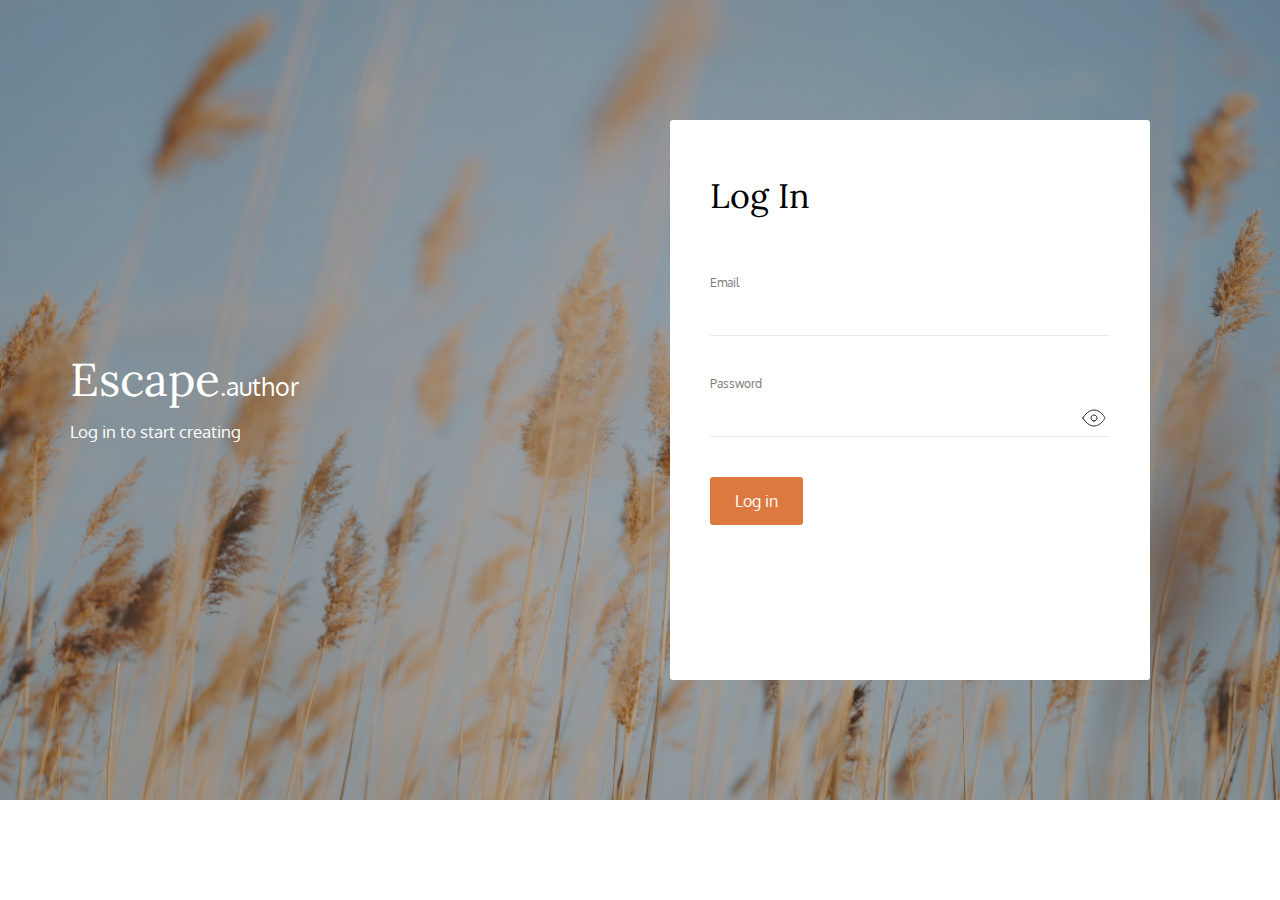
<file: pages/login.html>
<!DOCTYPE html>
<html>

<head>
    <meta charset=”utf-8” />
    <title>{{ .Title }}</title>
    <link rel="preconnect" href="https://fonts.googleapis.com">
    <link rel="preconnect" href="https://fonts.gstatic.com" crossorigin>
    <link href="https://fonts.googleapis.com/css2?family=Lora&family=Oxygen&display=swap" rel="stylesheet">
    <link href='/static/css/login.css' rel="stylesheet">
</head>

<body>
    <div class="main">
        <div class="main-block">
            <div class="main__logo logo-block">
                <h1 class="logo">Escape<span class="logo logo_size_small">.author</span></h1>
                <p class="logo-text">Log in to start creating</p>
            </div>
            <div class="main__form form">
                <p class="form__title">Log In</p>
                <div class="form-block">
                    <p class="form-block__error" id="incorrect">Email or password is incorrect.</p>
                    <p class="form-block__error" id="correct">Ok</p>
                    <label class="form-block__label">Email</label>
                    <input type="email" class="form__input" id="email"> 
                    <label class="form-block__label error" id="errorEmailLabel">Email is required.</label>
                    <label class="form-block__label">Password</label>
                    <input type="password" name="password" class="form__input" id="pass"> <!-- required -->
                    <a href="#" class="icon" id="eye"></a> <!--  onclick="return showPass(this);" -->
                    <label class="form-block__label error" id="errorPassLabel">Password is required.</label>
                    <input type="submit" class="form__button" value="Log in" id="login">
                </div>
            </div>
        </div>
    </div>
    <script src="/static/js/login.js"></script>
</body>


</html>
</file>
<file: static/css/login.css>
* {
    margin: 0;
    padding: 0;
    box-sizing: border-box;
}

.main {
    background: url(../img/background_pshenitsa.png) no-repeat center center fixed;
    background-size: cover;
    padding-top: 120px;
    padding-bottom: 120px;
}

.main-block {
    display: flex;
    align-items: center;
    justify-content: space-between;
    max-width: 1080px;
    margin: 0 130px 0 auto;
}

.logo {
    font: 400 46px/46px 'Lora', sans-serif;
    color: #FFFFFF;
    margin-bottom: 16px;
}

.logo_size_small {
    font: 25px/31px 'Oxygen', sans-serif;
    color: #FFFFFF;
}

.logo-text {
    font: 17px/25px 'Oxygen', sans-serif;
    color: #FFFFFF;

}

.form {
    background: #FFFFFF;
    border-radius: 3px;
    padding: 56px 40px 155px;
    margin-left: 220px;
    display: flex;
    flex-direction: column;
    max-width: 480px;
}

.form__title {
    font: 400 34px/40px 'Lora', sans-serif;
    color: #000000;
    margin-bottom: 59px;
}

.form-block {
    display: flex;
    flex-direction: column;
    position: relative;
}

.form-block__label {
    font: 12px/16px 'Oxygen', sans-serif;
    color: #7A7A7A;
    margin-bottom: 5px;
}

.form__input {
    width: 400px;
    height: 40px;
    background: #FFFFFF;
    border: none;
    border-bottom: 1px solid #EAEAEA;
    margin-bottom: 40px;
    padding: 8px 4px;
    outline: none;
}

.form__input:focus {
    background-color: #F7F7F7;
    border-bottom: 1px solid #2E2E2E;
}

.icon {
    content: '';
    background: url(../img/eye.svg) no-repeat center;
    position: absolute;
    right: 4px;
    width: 24px;
    height: 24px;
    top: calc(57% - 24px/2);
    cursor: pointer;
}

.view {
    background: url(../img/eye-off.svg) no-repeat center;
}


.form__button {
    font: 16px/24px 'Oxygen', sans-serif;
    width: 93px;
    height: 48px;
    background: #DD783F;
    border-radius: 3px;
    border: none;
    cursor: pointer;
    color: #FFFFFF;
}

.form__button:focus {
    outline: 2px solid rgba(221, 120, 63, 0.4);
}

.error {
    display: none;
}

.error-empty {
    display: inline-block;
    color: #E86961;
    margin-bottom: 40px;
}

.incorrect {
    display: inline-block;
    font: 14px/20px 'Oxygen', sans-serif;
    color: #2E2E2E;
    padding: 10px 12px 10px 36px;
    background: #FFEBEA;
    border-left: 2px solid #E86961;
    border-radius: 5px;
    margin-bottom: 40px;
    position: relative;
    animation: heigth ease 0.3s;
}


.form-block__error {
    display: none;
    animation: heigth-out ease 0.3s;
}

@keyframes heigth-out {

    100% {
        opacity: 0;
        height: 0px;
    }

    0% {
        height: 40px;
        opacity: 1;
    }
}

.incorrect::before {
    content: '';
    background: url(../img/alert-circle.svg) no-repeat center;
    width: 24px;
    height: 24px;
    position: absolute;
    top: 8px;
    left: 6px;
}

.correct {
    display: inline-block;
    font: 14px/20px 'Oxygen', sans-serif;
    color: #2E2E2E;
    padding: 10px 12px 10px 36px;
    background: #E6FCEF;
    border-left: 2px solid #67C48C;
    border-radius: 5px;
    margin-bottom: 40px;
    position: relative;
    animation: heigth ease 1s;
}

.correct::before {
    content: '';
    background: url(../img/alert-circle-green.svg) no-repeat center;
    width: 24px;
    height: 24px;
    position: absolute;
    top: 8px;
    left: 6px;
}

@keyframes heigth {

    0% {
        opacity: 0;
        height: 0px;
        padding: 0 12px 0 36px;
    }

    100% {
        height: 40px;
        opacity: 1;
        padding: 10px 12px 10px 36px;
    }
}
</file>
